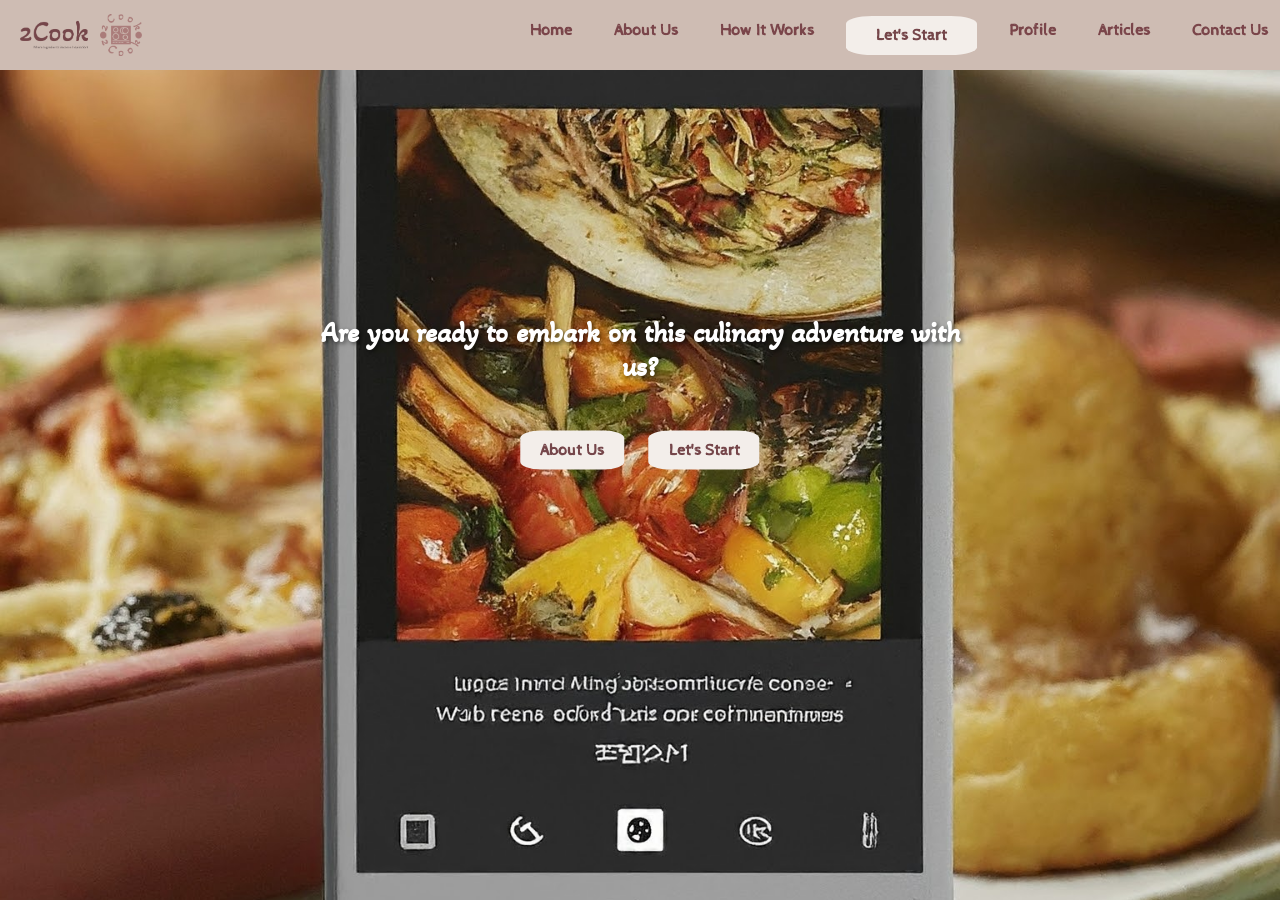
<file: index.html>
<!DOCTYPE html>
<html lang="en">
<head>
<meta charset="UTF-8">
<meta name="viewport" content="width=device-width, initial-scale=1.0">
<title>Website Design</title>
<link rel="icon" type="image/png" href="2cook-favicon-color.png">
<style>

@font-face {
  font-family: 'Cabin Sketch';
  src: url('Cabin Sketch.ttf') format('truetype');
}

@font-face {
  font-family: 'Akaya Telivigala';
  src: url('Akaya Telivigala.ttf') format('truetype');
}

body {
  padding: 0;
  margin: 0;
  font-family: 'Segoe UI', Tahoma, Geneva, Verdana, sans-serif;
  background-color: #f3eeea;
}

.menu-bar {
  position: fixed;
  top: 0;
  width: 100%;
  height: 70px;
  background-color: #cebcb3;
  display: flex;
  align-items: center;
  justify-content: space-between;
  padding: 0 20px;
  z-index: 999;
}

.logo {
  height: 60%;
  width: auto;
  max-width: 100%;
  margin-right: 10px;
}

.tabs {
  display: flex;
  flex-wrap: wrap;
}

.tab {
  margin-right: 22px;
  cursor: pointer;
  transition: box-shadow 0.3s;
  padding: 5px 10px;
  font-family: 'Cabin Sketch', cursive;
  color: #7a454a;
  font-size: 16px;
}

.tab:hover {
  box-shadow: 0px 2px 4px rgba(0, 0, 0, 0.2);
}

.start-button {
  background-color: #f3eeea;
  border: none;
  color: #75464a;
  padding: 10px 30px;
  font-family: 'Cabin Sketch', cursive;
  font-size: inherit;
  border-radius: 20%;
  cursor: pointer;
}

.background-img {
  background-image: url('background-image.jpg');
  background-size: cover;
  background-position: center;
  height: 100vh;
  display: flex;
  justify-content: center;
  align-items: center;
}
/* Hamburger Icon */
.hamburger-icon {
  display: none; /* Initially hidden */
  cursor: pointer;
}

.hamburger-icon img {
  height: 40px;
  width: auto;
}

/* Media Query */
@media (max-width: 768px) {
  .tabs {
    display: none;
    position: absolute;
    top: 70px;
    left: 0;
    width: 100%;
    background-color: #cebcb3;
  }

  .hamburger-icon {
    margin-right: 20px;
    display: block; /* Show the hamburger icon */
  }
}
.homepage-content {
  padding: 10px;
  margin-top: 70px; /* Adjust this value according to the height of your menu bar */
}


/* Background Image */
.background-image {
  position: fixed;
  top: 0;
  left: 0;
  width: 100%;
  height: 100%;
  background-image: url('backgroundimg.jpeg'); /* Add your background image path here */
  background-size: cover;
  background-position: center;
  z-index: -1;
}

/* Buttons */
.buttons-container {
  position: absolute;
  top: 50%;
  left: 50%;
  transform: translate(-50%, -50%);
  text-align: center;
}

.buttons-container button {
  margin: 10px;
  padding: 10px 20px;
  background-color: #f3eeea;
  border: none;
  color: #75464a;
  font-family: 'Cabin Sketch', cursive;
  font-size: 16px;
  border-radius: 20%;
  cursor: pointer;
}

.buttons-container button:hover {
  background-color: #75464a;
  color: #f3eeea;
}

/* Text Above Buttons */
.text-above-buttons {
  position: absolute;
  top: calc(50% - 100px); /* Adjust the vertical position as needed */
  left: 50%;
  transform: translate(-50%, -50%);
  text-align: center;
  font-family: 'Akaya Telivigala', cursive;
  font-size: 24px;
  color: white;
  text-shadow: 2px 2px 4px rgba(0, 0, 0, 0.5);
}

</style>
</head>
<body>

  <div class="menu-bar">
    <img class="logo" src="logo-no-background.png" alt="Logo">
    <div class="hamburger-icon" onclick="toggleMenu()">
      <img src="hamburgericon.png" alt="Hamburger Icon">
    </div>
    <div class="tabs">
      <div class="tab" onclick="window.location.href='index.html'"><b>Home</b></div>
      <div class="tab" onclick="window.location.href='About.html'"><b>About Us</b></div>
      <div class="tab" onclick="window.location.href='HowItWorks.html'"><b>How It Works</b></div>
      <div class="tab start-button" onclick="window.location.href='selection.html'"><b>Let's Start</b></div>
      <div class="tab" onclick="window.location.href='profile.html'"><b>Profile</b></div>
      <div class="tab" onclick="window.location.href='articles.html'"><b>Articles</b></div>
      <div class="tab" onclick="window.location.href='contactus.html'"><b>Contact Us</b></div>
    </div>
  </div>

<div class="text-above-buttons">
  <h3>Are you ready to embark on this culinary adventure with us?</h3>
</div>

<div class="buttons-container">
  <button onclick="window.location.href='About.html'"><b>About Us</b></button>
  <button class="start-button" onclick="window.location.href='selection.html'"><b>Let's Start</b></button>
</div>

<div class="background-image"></div>
<script>
  function toggleMenu() {
    var tabs = document.querySelector('.tabs');
    tabs.style.display = tabs.style.display === 'none' ? 'flex' : 'none';
  }
  </script>
</body>
</html>
</file>
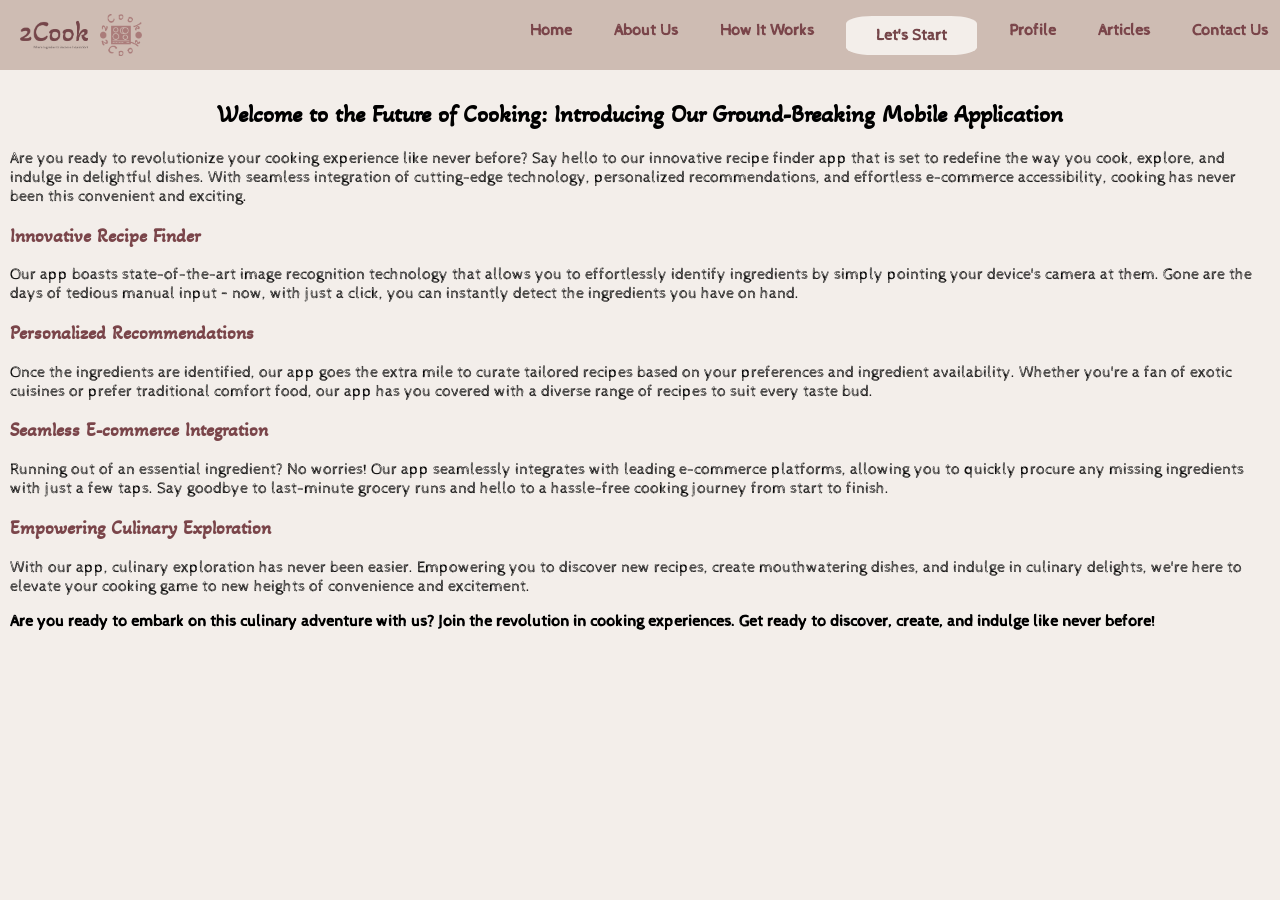
<file: About.html>
<!DOCTYPE html>
<html lang="en">
<head>
<meta charset="UTF-8">
<meta name="viewport" content="width=device-width, initial-scale=1.0">
<title>Website Design</title>
<link rel="icon" type="image/png" href="2cook-favicon-color.png">
<style>



.homepage-content {
  padding: 10px;
}

h2 {
  text-align: center;
  font-family: 'Akaya Telivigala', cursive;
}

h3 {
  text-align: left;
  color: #7a454a;
  font-family: 'Akaya Telivigala', cursive;
}

p {
  margin-bottom: 15px;
}

@font-face {
  font-family: 'Cabin Sketch';
  src: url('Cabin Sketch.ttf') format('truetype');
}

@font-face {
  font-family: 'Akaya Telivigala';
  src: url('Akaya Telivigala.ttf') format('truetype');
}

body {
  padding: 0;
  margin: 0;
  font-family: 'Cabin Sketch', Tahoma, Geneva, Verdana, sans-serif;
  background-color: #f3eeea;
}

.menu-bar {
  position: fixed;
  top: 0;
  width: 100%;
  height: 70px;
  background-color: #cebcb3;
  display: flex;
  align-items: center;
  justify-content: space-between;
  padding: 0 20px;
  z-index: 999;
}

.logo {
  height: 60%;
  width: auto;
  max-width: 100%;
  margin-right: 10px;
}

.tabs {
  display: flex;
  flex-wrap: wrap;
}

.tab {
  margin-right: 22px;
  cursor: pointer;
  transition: box-shadow 0.3s;
  padding: 5px 10px;
  font-family: 'Cabin Sketch', cursive;
  color: #7a454a;
  font-size: 16px;
}

.tab:hover {
  box-shadow: 0px 2px 4px rgba(0, 0, 0, 0.2);
}

.start-button {
  background-color: #f3eeea;
  border: none;
  color: #75464a;
  padding: 10px 30px;
  font-family: 'Cabin Sketch', cursive;
  font-size: inherit;
  border-radius: 20%;
  cursor: pointer;
}

.background-img {
  background-image: url('background-image.jpg');
  background-size: cover;
  background-position: center;
  height: 100vh;
  display: flex;
  justify-content: center;
  align-items: center;
}
/* Hamburger Icon */
.hamburger-icon {
  display: none; /* Initially hidden */
  cursor: pointer;
}

.hamburger-icon img {
  height: 40px;
  width: auto;
}

/* Media Query */
@media (max-width: 768px) {
  .tabs {
    display: none;
    position: absolute;
    top: 70px;
    left: 0;
    width: 100%;
    background-color: #cebcb3;
  }

  .hamburger-icon {
    margin-right: 20px;
    display: block; /* Show the hamburger icon */
  }
}

.homepage-content {
  padding: 10px;
  margin-top: 70px; /* Adjust this value according to the height of your menu bar */
}



</style>
</head>
<body>

  <div class="menu-bar">
    <img class="logo" src="logo-no-background.png" alt="Logo">
    <div class="hamburger-icon" onclick="toggleMenu()">
      <img src="hamburgericon.png" alt="Hamburger Icon">
    </div>
    <div class="tabs">
      <div class="tab" onclick="window.location.href='index.html'"><b>Home</b></div>
      <div class="tab" onclick="window.location.href='About.html'"><b>About Us</b></div>
      <div class="tab" onclick="window.location.href='HowItWorks.html'"><b>How It Works</b></div>
      <div class="tab start-button" onclick="window.location.href='selection.html'"><b>Let's Start</b></div>
      <div class="tab" onclick="window.location.href='profile.html'"><b>Profile</b></div>
      <div class="tab" onclick="window.location.href='articles.html'"><b>Articles</b></div>
      <div class="tab" onclick="window.location.href='contactus.html'"><b>Contact Us</b></div>
    </div>
  </div>


<div class="homepage-content">
  <h2>Welcome to the Future of Cooking: Introducing Our Ground-Breaking Mobile Application</h2>
  <p>Are you ready to revolutionize your cooking experience like never before? Say hello to our innovative recipe finder app that is set to redefine the way you cook, explore, and indulge in delightful dishes. With seamless integration of cutting-edge technology, personalized recommendations, and effortless e-commerce accessibility, cooking has never been this convenient and exciting.</p>

  <h3>Innovative Recipe Finder</h3>
  <p>Our app boasts state-of-the-art image recognition technology that allows you to effortlessly identify ingredients by simply pointing your device's camera at them. Gone are the days of tedious manual input – now, with just a click, you can instantly detect the ingredients you have on hand.</p>

  <h3>Personalized Recommendations</h3>
  <p>Once the ingredients are identified, our app goes the extra mile to curate tailored recipes based on your preferences and ingredient availability. Whether you're a fan of exotic cuisines or prefer traditional comfort food, our app has you covered with a diverse range of recipes to suit every taste bud.</p>

  <h3>Seamless E-commerce Integration</h3>
  <p>Running out of an essential ingredient? No worries! Our app seamlessly integrates with leading e-commerce platforms, allowing you to quickly procure any missing ingredients with just a few taps. Say goodbye to last-minute grocery runs and hello to a hassle-free cooking journey from start to finish.</p>

  <h3>Empowering Culinary Exploration</h3>
  <p>With our app, culinary exploration has never been easier. Empowering you to discover new recipes, create mouthwatering dishes, and indulge in culinary delights, we're here to elevate your cooking game to new heights of convenience and excitement.</p>

  <p><b>Are you ready to embark on this culinary adventure with us? Join the revolution in cooking experiences. Get ready to discover, create, and indulge like never before!</b></p>
</div>
<script>
  function toggleMenu() {
    var tabs = document.querySelector('.tabs');
    tabs.style.display = tabs.style.display === 'none' ? 'flex' : 'none';
  }
  </script>
</body>
</html>
</file>
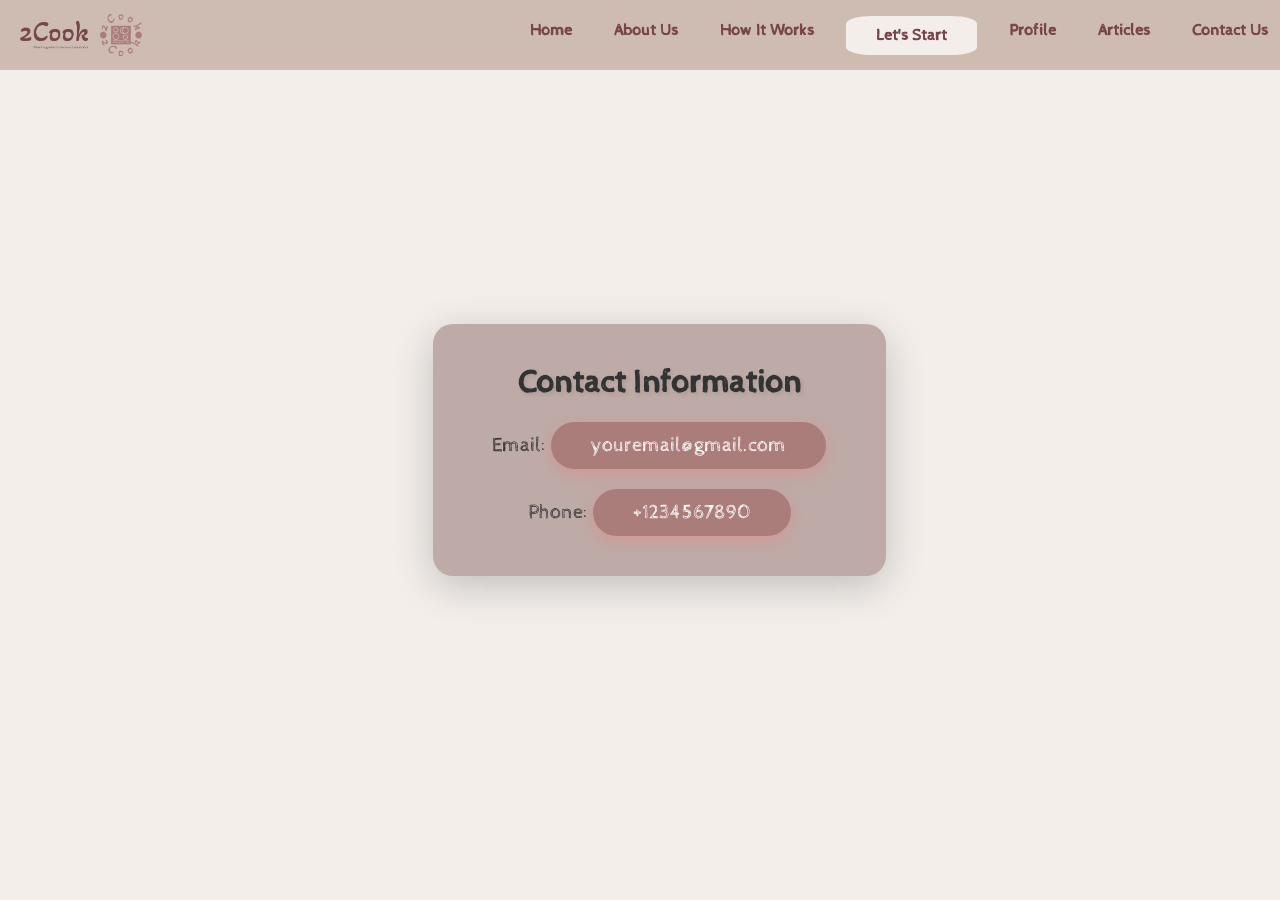
<file: contactus.html>
<!DOCTYPE html>
<html lang="en">
<head>
<meta charset="UTF-8">
<meta name="viewport" content="width=device-width, initial-scale=1.0">
<title>Website Design</title>
<link rel="icon" type="image/png" href="2cook-favicon-color.png">
<style>

@font-face {
  font-family: 'Cabin Sketch';
  src: url('Cabin Sketch.ttf') format('truetype');
}

@font-face {
  font-family: 'Akaya Telivigala';
  src: url('Akaya Telivigala.ttf') format('truetype');
}

body {
  padding: 0;
  margin: 0;
  font-family: 'Cabin Sketch', Tahoma, Geneva, Verdana, sans-serif;
  background-color: #f3eeea;
}

.menu-bar {
  position: fixed;
  top: 0;
  width: 100%;
  height: 70px;
  background-color: #cebcb3;
  display: flex;
  align-items: center;
  justify-content: space-between;
  padding: 0 20px;
  z-index: 999;
}

.logo {
  height: 60%;
  width: auto;
  max-width: 100%;
  margin-right: 10px;
}

.tabs {
  display: flex;
  flex-wrap: wrap;
}

.tab {
  margin-right: 22px;
  cursor: pointer;
  transition: box-shadow 0.3s;
  padding: 5px 10px;
  font-family: 'Cabin Sketch', cursive;
  color: #7a454a;
  font-size: 16px;
}

.tab:hover {
  box-shadow: 0px 2px 4px rgba(0, 0, 0, 0.2);
}

.start-button {
  background-color: #f3eeea;
  border: none;
  color: #75464a;
  padding: 10px 30px;
  font-family: 'Cabin Sketch', cursive;
  font-size: inherit;
  border-radius: 20%;
  cursor: pointer;
}

.background-img {
  background-image: url('background-image.jpg');
  background-size: cover;
  background-position: center;
  height: 100vh;
  display: flex;
  justify-content: center;
  align-items: center;
}
/* Hamburger Icon */
.hamburger-icon {
  display: none; /* Initially hidden */
  cursor: pointer;
}

.hamburger-icon img {
  height: 40px;
  width: auto;
}

/* Media Query */
@media (max-width: 768px) {
  .tabs {
    display: none;
    position: absolute;
    top: 70px;
    left: 0;
    width: 100%;
    background-color: #cebcb3;
  }

  .hamburger-icon {
    margin-right: 50px;
    display: block; /* Show the hamburger icon */
  }
}
.homepage-content {
  padding: 10px;
  margin-top: 70px; /* Adjust this value according to the height of your menu bar */
}

.contact-container {
  max-width: 90%;
  position: absolute;
  top: 50%;
  left: 50%;
  transform: translate(-50%, -50%);
  padding: 20px;
  border-radius: 10px;
}




.contact-info {
  background: #BEABA7;
  padding: 40px;
  border-radius: 20px;
  box-shadow: 0 10px 40px rgba(0, 0, 0, 0.2);
  max-width: 500px;
  width: 90%;
  text-align: center;
}

.contact-info:hover {
  transform: translateY(-10px);
}

.contact-info h2 {
  margin-top: 0;
  color: #333;
  font-size: 32px;
  margin-bottom: 20px;
  text-shadow: 2px 2px 4px rgba(0, 0, 0, 0.1);
}

.contact-info p {
  margin-bottom: 15px;
  color: #333;
  font-size: 20px;
}

.contact-info p:last-child {
  margin-bottom: 0;
}

.contact-info .button {
  display: inline-block;
  text-decoration: none;
  color: #fff;
  font-size: 20px;
  padding: 12px 40px;
  background-color: #AA7C7A;
  border-radius: 35px;
  box-shadow: 0 5px 15px rgba(255, 107, 107, 0.3);
  transition: background-color 0.3s ease, transform 0.2s ease;
}

.contact-info .button:hover {
  background-color: #ff8f8f;
  transform: translateY(-2px);
}


</style>
</head>
<body>


  <div class="menu-bar">
    <img class="logo" src="logo-no-background.png" alt="Logo">
    <div class="hamburger-icon" onclick="toggleMenu()">
      <img src="hamburgericon.png" alt="Hamburger Icon">
    </div>
    <div class="tabs">
      <div class="tab" onclick="window.location.href='index.html'"><b>Home</b></div>
      <div class="tab" onclick="window.location.href='About.html'"><b>About Us</b></div>
      <div class="tab"><b>How It Works</b></div>
      <div class="tab start-button" onclick="window.location.href='selection.html'"><b>Let's Start</b></div>
      <div class="tab" onclick="window.location.href='profile.html'"><b>Profile</b></div>
      <div class="tab" onclick="window.location.href='articles.html'"><b>Articles</b></div>
      <div class="tab" onclick="window.location.href='contactus.html'"><b>Contact Us</b></div>
    </div>
  </div>


<div class="contact-container">
  <div class="contact-info">
    <h2>Contact Information</h2>
    <p>Email: <span class="button" onclick="window.location.href='mailto:youremail@gmail.com?subject=Subject&body=Body'">youremail@gmail.com</span></p>
    <p>Phone: <span class="button" onclick="window.location.href='tel:+1234567890'">+1234567890</span></p>
  </div>
</div>
<script>
  function toggleMenu() {
    var tabs = document.querySelector('.tabs');
    tabs.style.display = tabs.style.display === 'none' ? 'flex' : 'none';
  }
  </script>
</body>
</html>
</file>
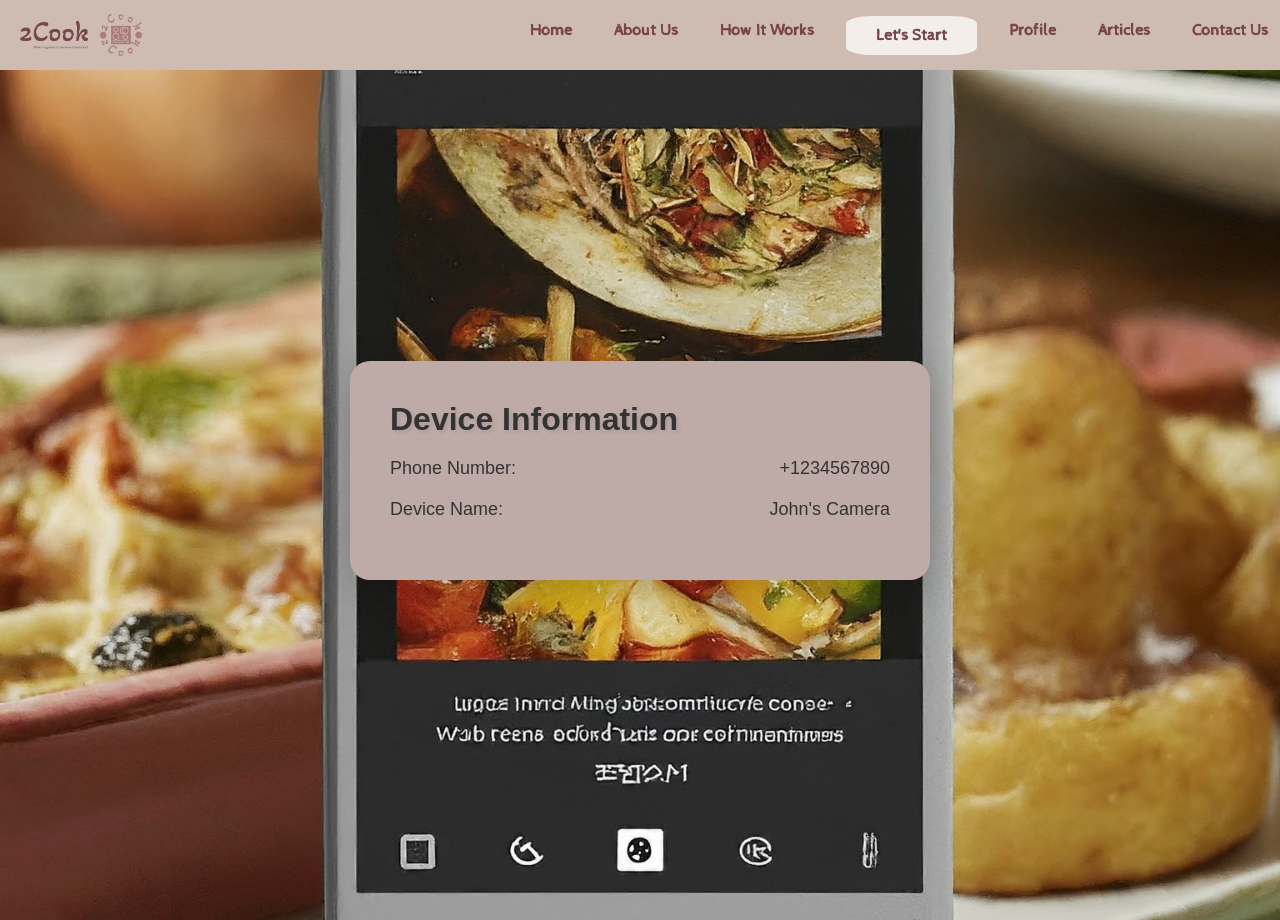
<file: deviceInfo.html>
<!DOCTYPE html>
<html lang="en">
<head>
<meta charset="UTF-8">
<meta name="viewport" content="width=device-width, initial-scale=1.0">
<title>Website Design</title>
<link rel="icon" type="image/png" href="2cook-favicon-color.png">
<style>

@font-face {
  font-family: 'Cabin Sketch';
  src: url('Cabin Sketch.ttf') format('truetype');
}

@font-face {
  font-family: 'Akaya Telivigala';
  src: url('Akaya Telivigala.ttf') format('truetype');
}

body {
  padding: 0;
  margin: 0;
  font-family: 'Segoe UI', Tahoma, Geneva, Verdana, sans-serif;
  background-color: #f3eeea;
}

.menu-bar {
  position: fixed;
  top: 0;
  width: 100%;
  height: 70px;
  background-color: #cebcb3;
  display: flex;
  align-items: center;
  justify-content: space-between;
  padding: 0 20px;
  z-index: 999;
}

.logo {
  height: 60%;
  width: auto;
  max-width: 100%;
  margin-right: 10px;
}

.tabs {
  display: flex;
  flex-wrap: wrap;
}

.tab {
  margin-right: 22px;
  cursor: pointer;
  transition: box-shadow 0.3s;
  padding: 5px 10px;
  font-family: 'Cabin Sketch', cursive;
  color: #7a454a;
  font-size: 16px;
}

.tab:hover {
  box-shadow: 0px 2px 4px rgba(0, 0, 0, 0.2);
}

.start-button {
  background-color: #f3eeea;
  border: none;
  color: #75464a;
  padding: 10px 30px;
  font-family: 'Cabin Sketch', cursive;
  font-size: inherit;
  border-radius: 20%;
  cursor: pointer;
}

.background-img {
  background-image: url('background-image.jpg');
  background-size: cover;
  background-position: center;
  height: 100vh;
  display: flex;
  justify-content: center;
  align-items: center;
}
/* Hamburger Icon */
.hamburger-icon {
  display: none; /* Initially hidden */
  cursor: pointer;
}

.hamburger-icon img {
  height: 40px;
  width: auto;
}

/* Media Query */
@media (max-width: 768px) {
  .tabs {
    display: none;
    position: absolute;
    top: 70px;
    left: 0;
    width: 100%;
    background-color: #cebcb3;
  }

  .hamburger-icon {
    margin-right: 20px;
    display: block; /* Show the hamburger icon */
  }
}
.homepage-content {
  padding: 10px;
  margin-top: 70px; /* Adjust this value according to the height of your menu bar */
}


.container-info {
  height: 100vh; /* Set height to 100vh to cover entire viewport */
  display: flex;
  justify-content: center;
  align-items: center;
  margin-top: 20px; /* Add margin between menu bar and device info */
  background-image: url('backgroundimg.jpeg'); /* Add your background image here */
  background-size: cover;
  background-position: center;
}

.info-container {
  background: #BEABA7;
  padding: 40px;
  border-radius: 20px;
  box-shadow: 0 10px 40px rgba(0, 0, 0, 0.2);
  max-width: 500px;
  width: 90%;
}

.info-container h2 {
  margin-top: 0;
  color: #333;
  font-size: 32px;
  margin-bottom: 20px;
  text-shadow: 2px 2px 4px rgba(0, 0, 0, 0.1);
}

.info-group {
  display: flex;
  justify-content: space-between;
  margin-bottom: 20px;
}

.info-group p {
  margin: 0;
  color: #333;
  font-size: 18px;
}

.info-group p:first-child {
  flex: 1;
  text-align: left;
}

.info-group p:last-child {
  flex: 2;
  text-align: right;
}


</style>
</head>
<body>

  <div class="menu-bar">
    <img class="logo" src="logo-no-background.png" alt="Logo">
    <div class="hamburger-icon" onclick="toggleMenu()">
      <img src="hamburgericon.png" alt="Hamburger Icon">
    </div>
    <div class="tabs">
      <div class="tab" onclick="window.location.href='index.html'"><b>Home</b></div>
      <div class="tab" onclick="window.location.href='About.html'"><b>About Us</b></div>
      <div class="tab" onclick="window.location.href='HowItWorks.html'"><b>How It Works</b></div>
      <div class="tab start-button" onclick="window.location.href='selection.html'"><b>Let's Start</b></div>
      <div class="tab" onclick="window.location.href='profile.html'"><b>Profile</b></div>
      <div class="tab" onclick="window.location.href='articles.html'"><b>Articles</b></div>
      <div class="tab" onclick="window.location.href='contactus.html'"><b>Contact Us</b></div>
    </div>
  </div>


<div class="container-info">
  <div class="info-container">
    <h2>Device Information</h2>
    <div class="info-group">
      <p>Phone Number:</p>
      <p>+1234567890</p>
    </div>
    <div class="info-group">
      <p>Device Name:</p>
      <p>John's Camera</p>
    </div>
  </div>
</div>
<script>
  function toggleMenu() {
    var tabs = document.querySelector('.tabs');
    tabs.style.display = tabs.style.display === 'none' ? 'flex' : 'none';
  }
  </script>
</body>
</html>
</file>
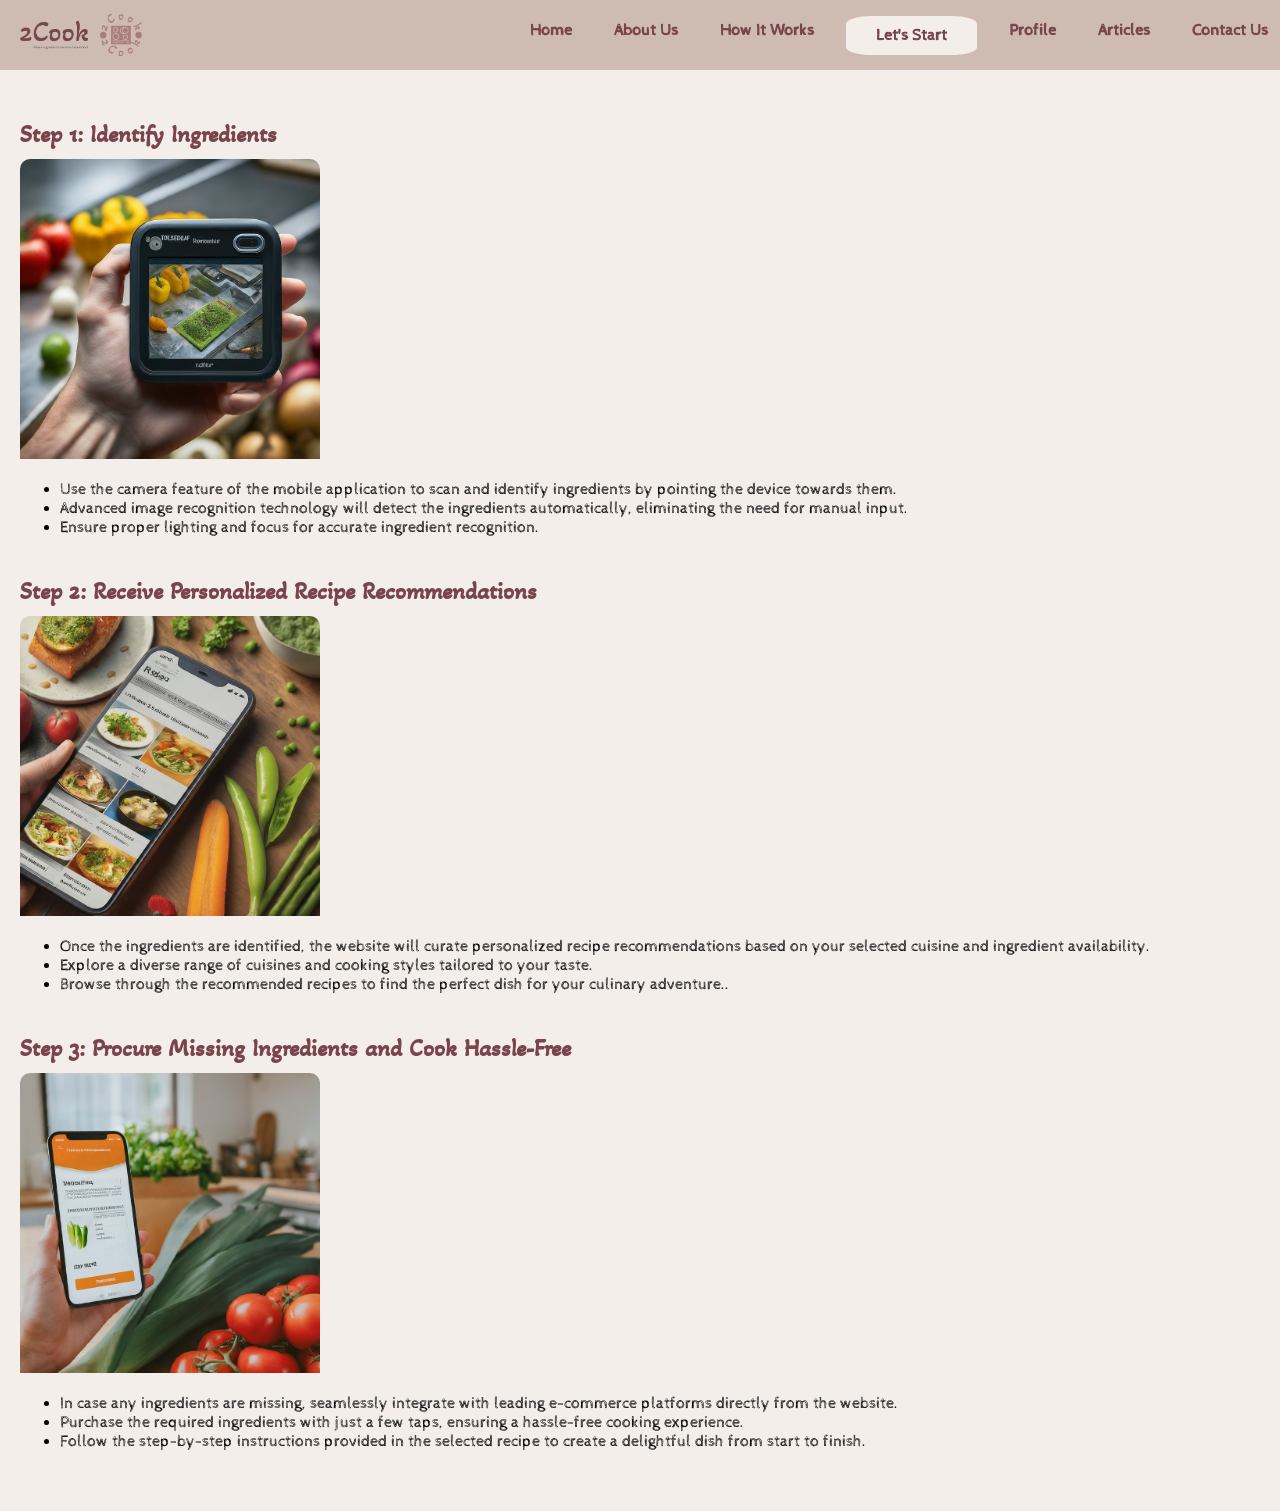
<file: HowItWorks.html>
<!DOCTYPE html>
<html lang="en">
<head>
<meta charset="UTF-8">
<meta name="viewport" content="width=device-width, initial-scale=1.0">
<title>New Page</title>
<link rel="icon" type="image/png" href="2cook-favicon-color.png">
<style>
@font-face {
  font-family: 'Cabin Sketch';
  src: url('Cabin Sketch.ttf') format('truetype');
}

@font-face {
  font-family: 'Akaya Telivigala';
  src: url('Akaya Telivigala.ttf') format('truetype');
}

body {
  padding: 0;
  margin: 0;
  font-family: 'Cabin Sketch', Tahoma, Geneva, Verdana, sans-serif;
  background-color: #f3eeea;
}

.menu-bar {
  position: fixed;
  top: 0;
  width: 100%;
  height: 70px;
  background-color: #cebcb3;
  display: flex;
  align-items: center;
  justify-content: space-between;
  padding: 0 20px;
  z-index: 999;
}

.logo {
  height: 60%;
  width: auto;
  max-width: 100%;
  margin-right: 10px;
}

.tabs {
  display: flex;
  flex-wrap: wrap;
}

.img {
  width: 100%;
  height: auto;
  max-width: 300px; /* Adjust the max-width as needed */
  border-radius: 10px 10px 0 0;
}

.tab {
  margin-right: 22px;
  cursor: pointer;
  transition: box-shadow 0.3s;
  padding: 5px 10px;
  font-family: 'Cabin Sketch', cursive;
  color: #7a454a;
  font-size: 16px;
}

.tab:hover {
  box-shadow: 0px 2px 4px rgba(0, 0, 0, 0.2);
}

.start-button {
  background-color: #f3eeea;
  border: none;
  color: #75464a;
  padding: 10px 30px;
  font-family: 'Cabin Sketch', cursive;
  font-size: inherit;
  border-radius: 20%;
  cursor: pointer;
}

/* Hamburger Icon */
.hamburger-icon {
  display: none; /* Initially hidden */
  cursor: pointer;
}

.hamburger-icon img {
  height: 40px;
  width: auto;
}

/* Media Query */
@media (max-width: 768px) {
  .tabs {
    display: none;
    position: absolute;
    top: 70px;
    left: 0;
    width: 100%;
    background-color: #cebcb3;
  }

  .hamburger-icon {
    margin-right: 20px;
    display: block; /* Show the hamburger icon */
  }
}

.page-content {
  padding: 20px;
  margin-top: 80px; /* Adjust this value according to the height of your menu bar */
}

.section {
  margin-bottom: 40px;
}

.section h2 {
  font-family: 'Akaya Telivigala', cursive;
  color: #7a454a;
  font-size: 24px;
  margin-bottom: 10px;
}

.section p {
  font-family: 'Segoe UI', Tahoma, Geneva, Verdana, sans-serif;
  color: #333;
  line-height: 1.6;
}
</style>
</head>
<body>

<div class="menu-bar">
  <img class="logo" src="logo-no-background.png" alt="Logo">
  <div class="hamburger-icon" onclick="toggleMenu()">
    <img src="hamburgericon.png" alt="Hamburger Icon">
  </div>
  <div class="tabs">
    <div class="tab" onclick="window.location.href='index.html'"><b>Home</b></div>
    <div class="tab" onclick="window.location.href='About.html'"><b>About Us</b></div>
    <div class="tab" onclick="window.location.href='HowItWorks.html'"><b>How It Works</b></div>
    <div class="tab start-button" onclick="window.location.href='selection.html'"><b>Let's Start</b></div>
    <div class="tab" onclick="window.location.href='profile.html'"><b>Profile</b></div>
    <div class="tab" onclick="window.location.href='articles.html'"><b>Articles</b></div>
    <div class="tab" onclick="window.location.href='contactus.html'"><b>Contact Us</b></div>
  </div>
</div>

<div class="page-content">
  <div class="section">
    <h2>Step 1: Identify Ingredients</h2>
    <img src="step1.jpeg" alt="Ingredient Image" class="img">
    <ul>
      <li>Use the camera feature of the mobile application to scan and identify ingredients by pointing the device towards them.</li>
      <li>Advanced image recognition technology will detect the ingredients automatically, eliminating the need for manual input.</li>
      <li>Ensure proper lighting and focus for accurate ingredient recognition.</li>
    </ul>
  </div>
  <div class="section">
    <h2>Step 2: Receive Personalized Recipe Recommendations</h2>
    <img src="step2.jpeg" alt="Recipe Recommendation Image" class="img">
    <ul>
      <li>Once the ingredients are identified, the website will curate personalized recipe recommendations based on your selected cuisine and ingredient availability.</li>
      <li>Explore a diverse range of cuisines and cooking styles tailored to your taste.</li>
      <li>Browse through the recommended recipes to find the perfect dish for your culinary adventure..</li>
    </ul>
  </div>
  <div class="section">
    <h2>Step 3: Procure Missing Ingredients and Cook Hassle-Free</h2>
    <img src="step3.jpeg" alt="Procurement Image" class="img">
    <ul>
      <li>In case any ingredients are missing, seamlessly integrate with leading e-commerce platforms directly from the website.</li>
      <li>Purchase the required ingredients with just a few taps, ensuring a hassle-free cooking experience.</li>
      <li>Follow the step-by-step instructions provided in the selected recipe to create a delightful dish from start to finish.</li>
    </ul>
  </div>
</div>

<script>
function toggleMenu() {
  var tabs = document.querySelector('.tabs');
  tabs.style.display = tabs.style.display === 'flex' ? 'none' : 'flex';
}
</script>
</body>
</html>
</file>
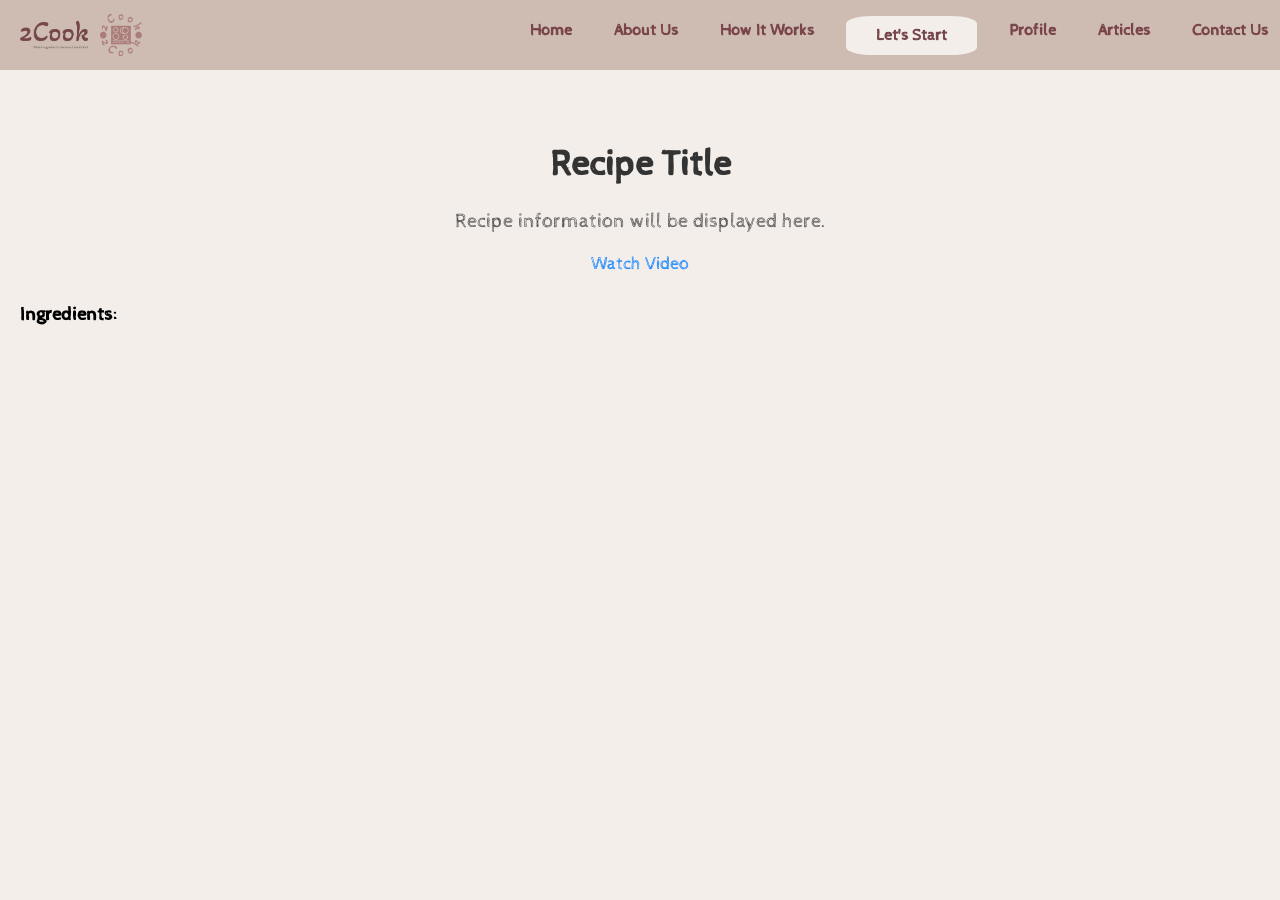
<file: recipe_detail.html>
<!DOCTYPE html>
<html lang="en">
<head>
<meta charset="UTF-8">
<meta name="viewport" content="width=device-width, initial-scale=1.0">
<title>Recipe Detail</title>
<link rel="icon" type="image/png" href="2cook-favicon-color.png">
<style>
/* CSS Styles */
@font-face {
  font-family: 'Cabin Sketch';
  src: url('Cabin Sketch.ttf') format('truetype');
}

@font-face {
  font-family: 'Akaya Telivigala';
  src: url('Akaya Telivigala.ttf') format('truetype');
}

body {
  padding: 0;
  margin: 0;
  font-family: 'Segoe UI', Tahoma, Geneva, Verdana, sans-serif;
  background-color: #f3eeea;
}
.menu-bar {
  position: fixed;
  top: 0;
  width: 100%;
  height: 70px;
  background-color: #cebcb3;
  display: flex;
  align-items: center;
  justify-content: space-between;
  padding: 0 20px;
  z-index: 999;
}
.logo {
  height: 60%;
  width: auto;
  max-width: 100%;
  margin-right: 10px;
}
.tabs {
  display: flex;
  flex-wrap: wrap;
}
.tab {
  margin-right: 22px;
  cursor: pointer;
  transition: box-shadow 0.3s;
  padding: 5px 10px;
  font-family: 'Cabin Sketch', cursive;
  color: #7a454a;
  font-size: 16px;
}
.tab:hover {
  box-shadow: 0px 2px 4px rgba(0, 0, 0, 0.2);
}
.start-button {
  background-color: #f3eeea;
  border: none;
  color: #75464a;
  padding: 10px 30px;
  font-family: 'Cabin Sketch', cursive;
  font-size: inherit;
  border-radius: 20%;
  cursor: pointer;
}
.background-img {
  background-image: url('background-image.jpg');
  background-size: cover;
  background-position: center;
  height: 100vh;
  display: flex;
  justify-content: center;
  align-items: center;
}
/* Hamburger Icon */
.hamburger-icon {
  display: none; /* Initially hidden */
  cursor: pointer;
}
.hamburger-icon img {
  height: 40px;
  width: auto;
}
/* Media Query */
@media (max-width: 768px) {
  .tabs {
    display: none;
    position: absolute;
    top: 70px;
    left: 0;
    width: 100%;
    background-color: #cebcb3;
  }
  .hamburger-icon {
    margin-right: 20px;
    display: block; /* Show the hamburger icon */
  }
}
.homepage-content {
  padding: 10px;
  margin-top: 100px; /* Adjusted margin-top to prevent overlap with menu bar */
}

.content {
  margin-top: 100px;
  padding: 20px;
  text-align: center;
  font-family: 'Cabin Sketch', cursive;
}

.recipe-title {
  font-size: 36px;
  color: #333;
}

.recipe-info {
  font-size: 20px;
  color: #555;
}

.video-link {
  display: block;
  margin-top: 20px;
  font-size: 18px;
  color: #007bff;
  text-decoration: none;
}

.video-link:hover {
  text-decoration: underline;
}

.ingredients {
  margin-top: 30px;
  text-align: left;
}

.ingredient {
  font-size: 18px;
  margin-bottom: 10px;
}
.ingredient-link {
  color: #007bff; /* Blue color */
  text-decoration: none;
  transition: color 0.3s; /* Smooth color transition on hover */
}

.ingredient-link:hover {
  color: #0056b3; /* Darker blue color on hover */
}
</style>
</head>
<body>

  <div class="menu-bar">
    <img class="logo" src="logo-no-background.png" alt="Logo">
    <div class="hamburger-icon" onclick="toggleMenu()">
      <img src="hamburgericon.png" alt="Hamburger Icon">
    </div>
    <div class="tabs">
      <div class="tab" onclick="window.location.href='index.html'"><b>Home</b></div>
      <div class="tab" onclick="window.location.href='About.html'"><b>About Us</b></div>
      <div class="tab" onclick="window.location.href='HowItWorks.html'"><b>How It Works</b></div>
      <div class="tab start-button" onclick="window.location.href='selection.html'"><b>Let's Start</b></div>
      <div class="tab" onclick="window.location.href='profile.html'"><b>Profile</b></div>
      <div class="tab" onclick="window.location.href='articles.html'"><b>Articles</b></div>
      <div class="tab" onclick="window.location.href='contactus.html'"><b>Contact Us</b></div>
    </div>
  </div>

<div class="content">
    <h1 class="recipe-title" id="recipe-title">Recipe Title</h1>
    <p class="recipe-info" id="recipe-info">Recipe information will be displayed here.</p>
    <a id="video-link" class="video-link" href="#" target="_blank">Watch Video</a>
    <div class="ingredients" id="ingredients">
      <h3>Ingredients:</h3>
      <!-- Ingredient links will be added here -->
    </div>
  </div>

  <script>
    function toggleMenu() {
    var tabs = document.querySelector('.tabs');
    tabs.style.display = (tabs.style.display === 'none' || tabs.style.display === '') ? 'flex' : 'none';
  }
    document.addEventListener('DOMContentLoaded', function() {
        const recipe = JSON.parse(localStorage.getItem('selectedRecipe'));
    
        document.getElementById('recipe-title').textContent = recipe.recipe_name;
        document.getElementById('recipe-info').textContent = recipe.rec_info;
        document.getElementById('video-link').href = recipe.video_url;
    
        const ingredientsContainer = document.getElementById('ingredients');
        recipe.main_ing.forEach(ingredient => {
            const ingredientLink = document.createElement('a');
            ingredientLink.href = ingredient.url;
            ingredientLink.textContent = ingredient.name;
            ingredientLink.className = 'ingredient-link';
            ingredientLink.target = '_blank';
            ingredientsContainer.appendChild(ingredientLink);
            ingredientsContainer.appendChild(document.createElement('br'));
        });
    });
    </script>
    
    
    

</body>
</html>
</file>
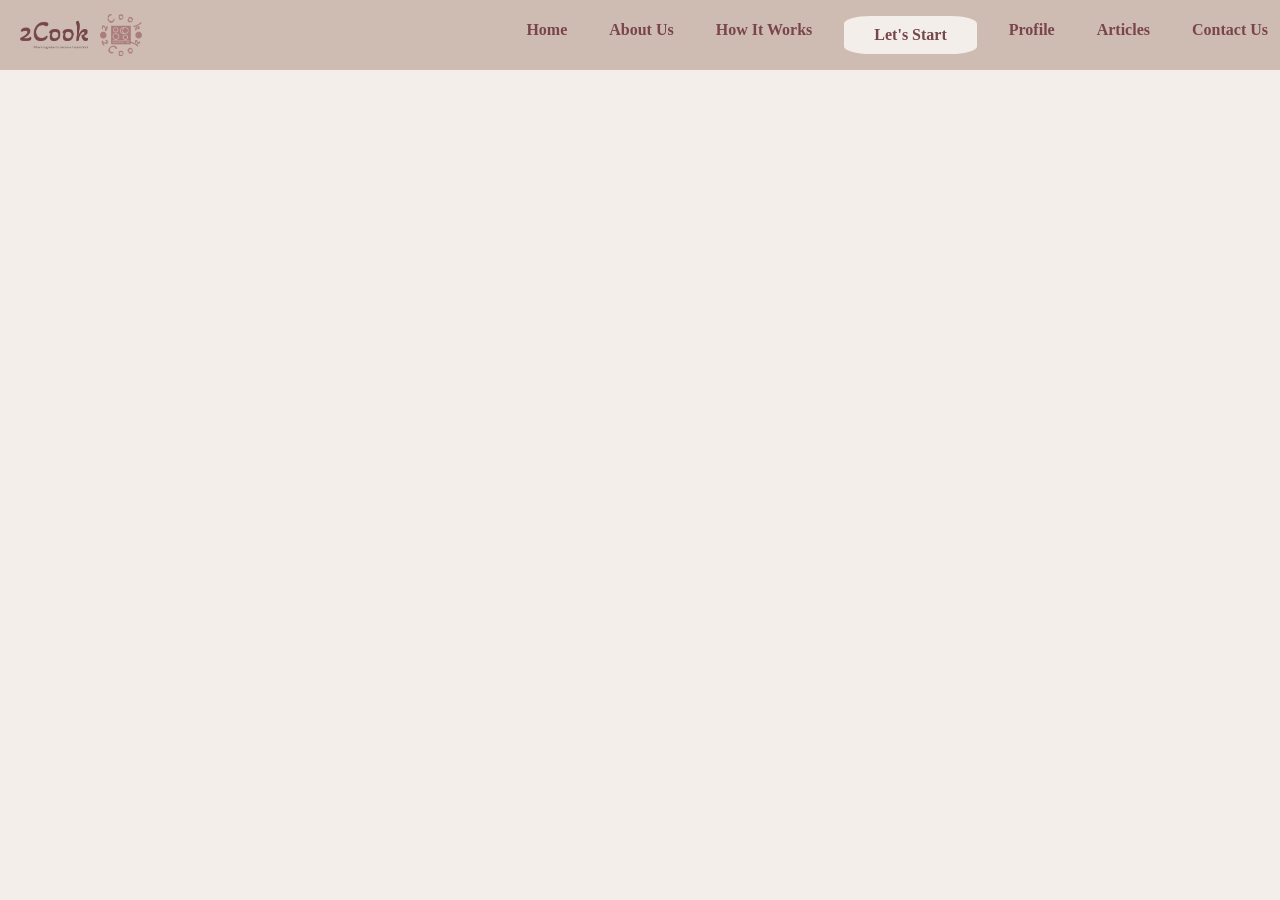
<file: recipes.html>
<!DOCTYPE html>
<html lang="en">
<head>
<meta charset="UTF-8">
<meta name="viewport" content="width=device-width, initial-scale=1.0">
<title>Recipes</title>
<link rel="icon" type="image/png" href="2cook-favicon-color.png">
<style>
body {
  padding: 0;
  margin: 0;
  font-family: 'Segoe UI', Tahoma, Geneva, Verdana, sans-serif;
  background-color: #f3eeea;
}
.menu-bar {
  position: fixed;
  top: 0;
  width: 100%;
  height: 70px;
  background-color: #cebcb3;
  display: flex;
  align-items: center;
  justify-content: space-between;
  padding: 0 20px;
  z-index: 999;
}
.logo {
  height: 60%;
  width: auto;
  max-width: 100%;
  margin-right: 10px;
}
.tabs {
  display: flex;
  flex-wrap: wrap;
}
.tab {
  margin-right: 22px;
  cursor: pointer;
  transition: box-shadow 0.3s;
  padding: 5px 10px;
  font-family: 'Cabin Sketch', cursive;
  color: #7a454a;
  font-size: 16px;
}
.tab:hover {
  box-shadow: 0px 2px 4px rgba(0, 0, 0, 0.2);
}
.start-button {
  background-color: #f3eeea;
  border: none;
  color: #75464a;
  padding: 10px 30px;
  font-family: 'Cabin Sketch', cursive;
  font-size: inherit;
  border-radius: 20%;
  cursor: pointer;
}
.background-img {
  background-image: url('background-image.jpg');
  background-size: cover;
  background-position: center;
  height: 100vh;
  display: flex;
  justify-content: center;
  align-items: center;
}
/* Hamburger Icon */
.hamburger-icon {
  display: none; /* Initially hidden */
  cursor: pointer;
}
.hamburger-icon img {
  height: 40px;
  width: auto;
}
/* Media Query */
@media (max-width: 768px) {
  .tabs {
    display: none;
    position: absolute;
    top: 70px;
    left: 0;
    width: 100%;
    background-color: #cebcb3;
  }
  .hamburger-icon {
    margin-right: 20px;
    display: block; /* Show the hamburger icon */
  }
}
.homepage-content {
  padding: 10px;
  margin-top: 100px; /* Adjusted margin-top to prevent overlap with menu bar */
}

.recipe-container {
  display: flex;
  flex-wrap: wrap;
  justify-content: space-around;
  padding: 20px;
  margin-top: 120px; /* Keep this margin-top */

}

.content {
  margin-top: 70px; /* Keep this margin-top */
  padding: 20px;
  padding-top: 20px; /* Add padding to the top */
  text-align: center;
  font-family: 'Cabin Sketch', cursive;
}


.recipe-card {
  background-color: #fff;
  border-radius: 8px;
  box-shadow: 0 4px 8px rgba(0, 0, 0, 0.1);
  margin: 20px;
  width: 300px;
  padding: 20px;
  transition: transform 0.3s;
  cursor: pointer;
}
.recipe-card:hover {
  transform: translateY(-5px);
}
.recipe-card img {
  width: 100%;
  height: 200px;
  object-fit: cover;
  border-radius: 8px;
}
.recipe-card h3 {
  font-size: 24px;
  margin: 10px 0;
}
.recipe-card p {
  color: #555;
}


</style>
</head>
<body>

<div class="menu-bar">
  <img class="logo" src="logo-no-background.png" alt="Logo">
  <div class="hamburger-icon" onclick="toggleMenu()">
    <img src="hamburgericon.png" alt="Hamburger Icon">
  </div>
  <div class="tabs">
    <div class="tab" onclick="window.location.href='index.html'"><b>Home</b></div>
    <div class="tab" onclick="window.location.href='About.html'"><b>About Us</b></div>
    <div class="tab" onclick="window.location.href='HowItWorks.html'"><b>How It Works</b></div>
    <div class="tab start-button" onclick="window.location.href='selection.html'"><b>Let's Start</b></div>
    <div class="tab" onclick="window.location.href='profile.html'"><b>Profile</b></div>
    <div class="tab" onclick="window.location.href='articles.html'"><b>Articles</b></div>
    <div class="tab" onclick="window.location.href='contactus.html'"><b>Contact Us</b></div>
  </div>
</div>

<div class="recipe-container" id="recipe-container">
  <!-- Recipes will be dynamically added here -->
</div>

<script>
  function toggleMenu() {
    var tabs = document.querySelector('.tabs');
    tabs.style.display = (tabs.style.display === 'none' || tabs.style.display === '') ? 'flex' : 'none';
  }

document.addEventListener('DOMContentLoaded', function() {
    const recipes = JSON.parse(localStorage.getItem('recipes'));
    const container = document.getElementById('recipe-container');

    recipes.forEach((recipe, index) => {
        const card = document.createElement('div');
        card.className = 'recipe-card';
        card.onclick = () => {
            localStorage.setItem('selectedRecipe', JSON.stringify(recipe));
            window.location.href = 'recipe_detail.html';
        };

        const image = document.createElement('img');
        image.src = recipe.image_url;
        card.appendChild(image);

        const title = document.createElement('h3');
        title.textContent = recipe.recipe_name;
        card.appendChild(title);

        const info = document.createElement('p');
        info.textContent = recipe.rec_info;
        card.appendChild(info);

        container.appendChild(card);
    });
});
</script>


</body>
</html>
</file>
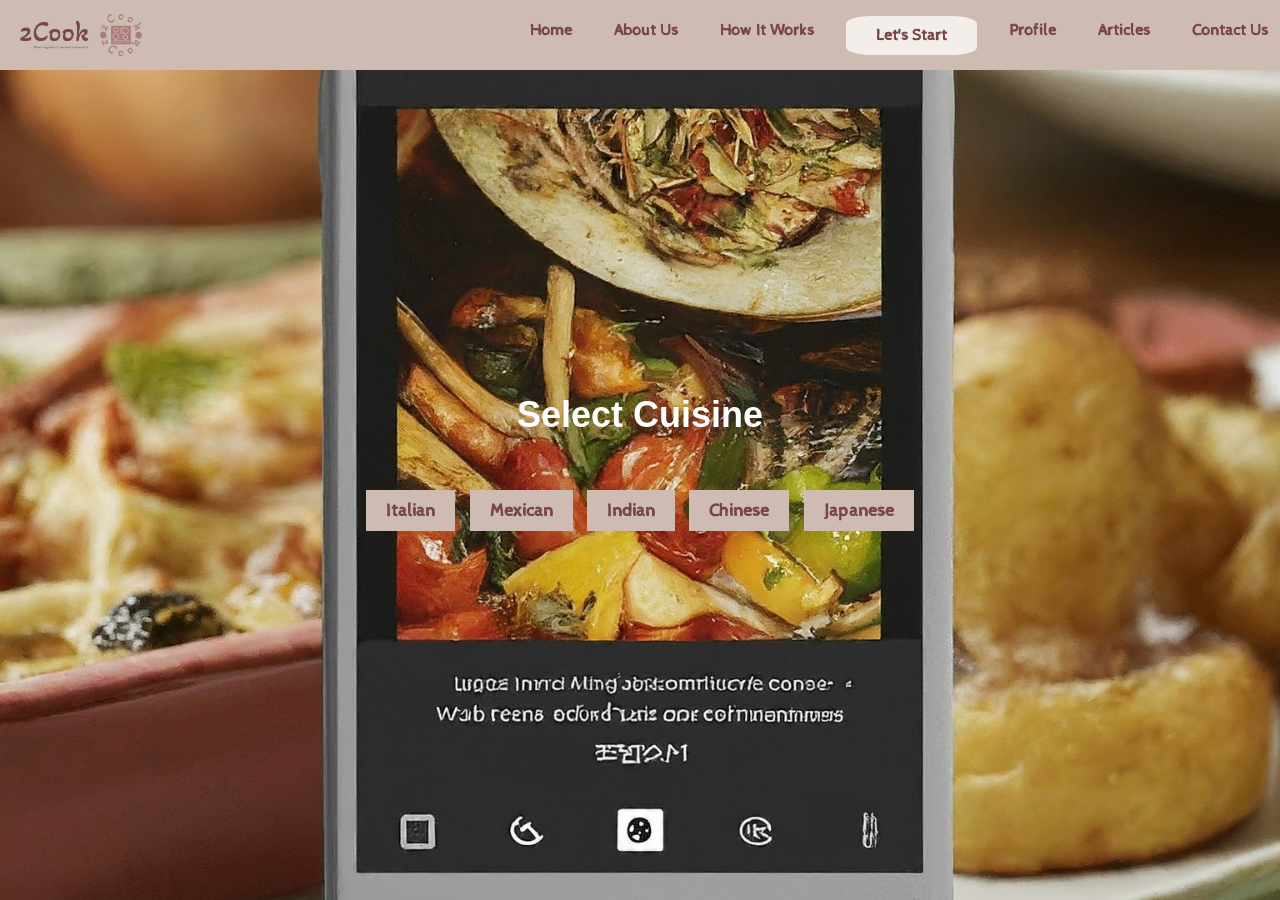
<file: selection.html>
<!DOCTYPE html>
<html lang="en">
<head>
<meta charset="UTF-8">
<meta name="viewport" content="width=device-width, initial-scale=1.0">
<title>Website Design</title>
<link rel="icon" type="image/png" href="2cook-favicon-color.png">
<style>
@font-face {
  font-family: 'Cabin Sketch';
  src: url('Cabin Sketch.ttf') format('truetype');
}
@font-face {
  font-family: 'Akaya Telivigala';
  src: url('Akaya Telivigala.ttf') format('truetype');
}
body {
  padding: 0;
  margin: 0;
  font-family: 'Segoe UI', Tahoma, Geneva, Verdana, sans-serif;
  background-color: #f3eeea;
}
.menu-bar {
  position: fixed;
  top: 0;
  width: 100%;
  height: 70px;
  background-color: #cebcb3;
  display: flex;
  align-items: center;
  justify-content: space-between;
  padding: 0 20px;
  z-index: 999;
}
.logo {
  height: 60%;
  width: auto;
  max-width: 100%;
  margin-right: 10px;
}
.tabs {
  display: flex;
  flex-wrap: wrap;
}
.tab {
  margin-right: 22px;
  cursor: pointer;
  transition: box-shadow 0.3s;
  padding: 5px 10px;
  font-family: 'Cabin Sketch', cursive;
  color: #7a454a;
  font-size: 16px;
}
.tab:hover {
  box-shadow: 0px 2px 4px rgba(0, 0, 0, 0.2);
}
.start-button {
  background-color: #f3eeea;
  border: none;
  color: #75464a;
  padding: 10px 30px;
  font-family: 'Cabin Sketch', cursive;
  font-size: inherit;
  border-radius: 20%;
  cursor: pointer;
}
.background-img {
  background-image: url('background-image.jpg');
  background-size: cover;
  background-position: center;
  height: 100vh;
  display: flex;
  justify-content: center;
  align-items: center;
}
/* Hamburger Icon */
.hamburger-icon {
  display: none; /* Initially hidden */
  cursor: pointer;
}
.hamburger-icon img {
  height: 40px;
  width: auto;
}
/* Media Query */
@media (max-width: 768px) {
  .tabs {
    display: none;
    position: absolute;
    top: 70px;
    left: 0;
    width: 100%;
    background-color: #cebcb3;
  }
  .hamburger-icon {
    margin-right: 20px;
    display: block; /* Show the hamburger icon */
  }
}
.homepage-content {
  padding: 10px;
  margin-top: 70px; /* Adjust this value according to the height of your menu bar */
}
.cuisine-background {
  width: 100%;
  height: 100vh;
  background-image: url('backgroundimg.jpeg');
  background-size: cover;
  background-position: center;
  display: flex;
  flex-direction: column;
  justify-content: center;
  align-items: center;
  text-align: center;
}
.cuisine-heading {
  font-size: 36px;
  color: #fff;
}
.cuisine-buttons {
  margin-top: 20px;
}
.cuisine-button {
  background-color: #cebcb3;
  border: none;
  color: #7a454a;
  padding: 10px 20px;
  font-family: 'Cabin Sketch', cursive;
  font-size: 18px;
  font-weight: bold;
  margin: 5px;
  cursor: pointer;
}
</style>
</head>
<body>

  <div class="menu-bar">
    <img class="logo" src="logo-no-background.png" alt="Logo">
    <div class="hamburger-icon" onclick="toggleMenu()">
      <img src="hamburgericon.png" alt="Hamburger Icon">
    </div>
    <div class="tabs">
      <div class="tab" onclick="window.location.href='index.html'"><b>Home</b></div>
      <div class="tab" onclick="window.location.href='About.html'"><b>About Us</b></div>
      <div class="tab" onclick="window.location.href='HowItWorks.html'"><b>How It Works</b></div>
      <div class="tab start-button" onclick="window.location.href='selection.html'"><b>Let's Start</b></div>
      <div class="tab" onclick="window.location.href='profile.html'"><b>Profile</b></div>
      <div class="tab" onclick="window.location.href='articles.html'"><b>Articles</b></div>
      <div class="tab" onclick="window.location.href='contactus.html'"><b>Contact Us</b></div>
    </div>
  </div>

  <div class="cuisine-background">
    <h2 class="cuisine-heading">Select Cuisine</h2>
    <div class="cuisine-buttons">
      <form id="cuisine-form">
        <button type="button" name="cuisine" value="Italian" class="cuisine-button" onclick="getRecipes('Italian')">Italian</button>
        <button type="button" name="cuisine" value="Mexican" class="cuisine-button" onclick="getRecipes('Mexican')">Mexican</button>
        <button type="button" name="cuisine" value="Indian" class="cuisine-button" onclick="getRecipes('Indian')">Indian</button>
        <button type="button" name="cuisine" value="Chinese" class="cuisine-button" onclick="getRecipes('Chinese')">Chinese</button>
        <button type="button" name="cuisine" value="Japanese" class="cuisine-button" onclick="getRecipes('Japanese')">Japanese</button>
      </form>
    </div>
  </div>

  <script>
    function toggleMenu() {
      var tabs = document.querySelector('.tabs');
      tabs.style.display = (tabs.style.display === 'none' || tabs.style.display === '') ? 'flex' : 'none';
    }

    function getRecipes(cuisine) {
      const formData = new FormData();
      formData.append('cuisine', cuisine);

      fetch('get_recipes.php', {
        method: 'POST',
        body: formData
      })
      .then(response => response.json())
      .then(data => {
        if (data.error) {
          console.error('Error:', data.error);
          return;
        }
        // Save recipes to local storage
        localStorage.setItem('recipes', JSON.stringify(data));
        // Redirect to recipes.html
        window.location.href = 'recipes.html';
      })
      .catch(error => {
        console.error('Error:', error);
      });
    }
  </script>
</body>
</html>
</file>
